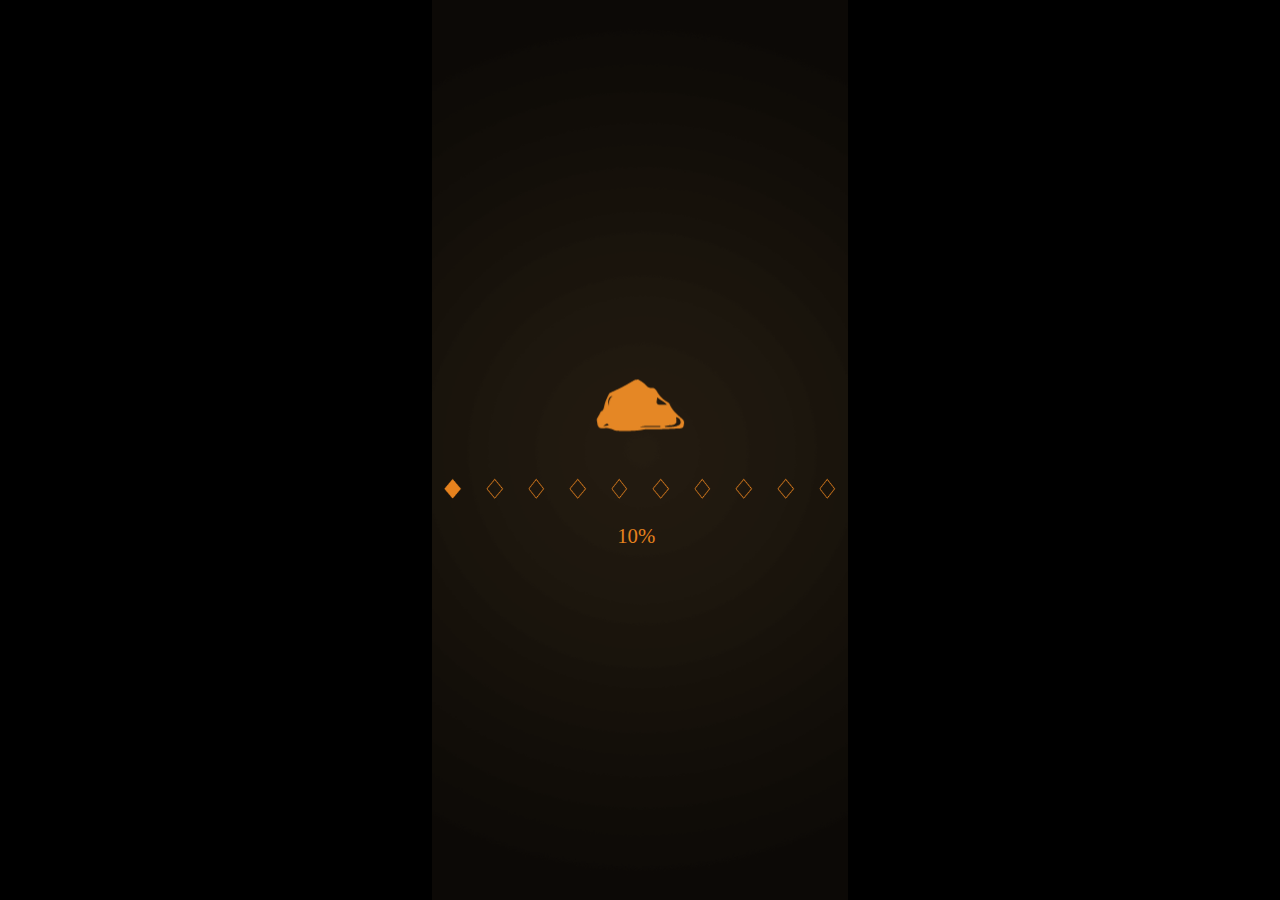
<file: index.html>
<!DOCTYPE html>
<html lang="en">

<head>
  <meta charset="UTF-8">
  <meta name="viewport" content="width=device-width, initial-scale=1.0, user-scalable=no">
  <title>良渚文化</title>
  <link rel="stylesheet" href="css/index.css">
</head>

<body>
  <div class="contanior">
    <div class="bg">
      <img src="res/load_bg.png" alt="" class="background">
      <div class="work">
        <ul>
          <li><img src="res/load1.png" alt=""></li>
          <li><img src="res/load2.png" alt=""></li>
          <li><img src="res/load3.png" alt=""></li>
          <li><img src="res/load4.png" alt=""></li>
          <li><img src="res/load5.png" alt=""></li>
          <li><img src="res/load6.png" alt=""></li>
          <li><img src="res/load7.png" alt=""></li>
          <li><img src="res/load8.png" alt=""></li>
          <li><img src="res/load9.png" alt=""></li>
          <li><img src="res/load10.png" alt=""></li>
        </ul>
      </div>
      <div class="diamond">
        <ul>
          <li><img src="res/diamond1.png" alt=""></li>
          <li><img src="res/diamond2.png" alt=""></li>
          <li><img src="res/diamond2.png" alt=""></li>
          <li><img src="res/diamond2.png" alt=""></li>
          <li><img src="res/diamond2.png" alt=""></li>
          <li><img src="res/diamond2.png" alt=""></li>
          <li><img src="res/diamond2.png" alt=""></li>
          <li><img src="res/diamond2.png" alt=""></li>
          <li><img src="res/diamond2.png" alt=""></li>
          <li><img src="res/diamond2.png" alt=""></li>
        </ul>
      </div>
      <div class="load">
        10%
      </div>
    </div>
  </div>
  <script src="https://code.jquery.com/jquery-3.6.0.min.js"></script>
  <script>
    $(document).ready(function () {
      let n = 1;
      let load_pic = $(".work ul li:nth-child(1)");
      let diamond = $(".diamond ul li:nth-child(1) img");
      let move = setInterval(start, 1000);
      let load = $(".load");

      function start() {
        load_pic.css({
          transition: "all 0s",
          opacity: "0"
        });
        diamond.attr("src", "res/diamond2.png");
        n++;
        load_pic = $(`.work ul li:nth-child(${n})`);
        diamond = $(`.diamond ul li:nth-child(${n}) img`);
        load_pic.css({
          transition: "all 1s",
          opacity: "1"
        });
        diamond.attr("src", "res/diamond1.png");
        load.html(`${n * 10}%`);
        if (n === 10) {
          clearInterval(move);
          setTimeout(jump, 2000);
        }
      }

      function jump() {
        location.href = "index2.html";
      }
    });
  </script>
</body>

</html>
</file>
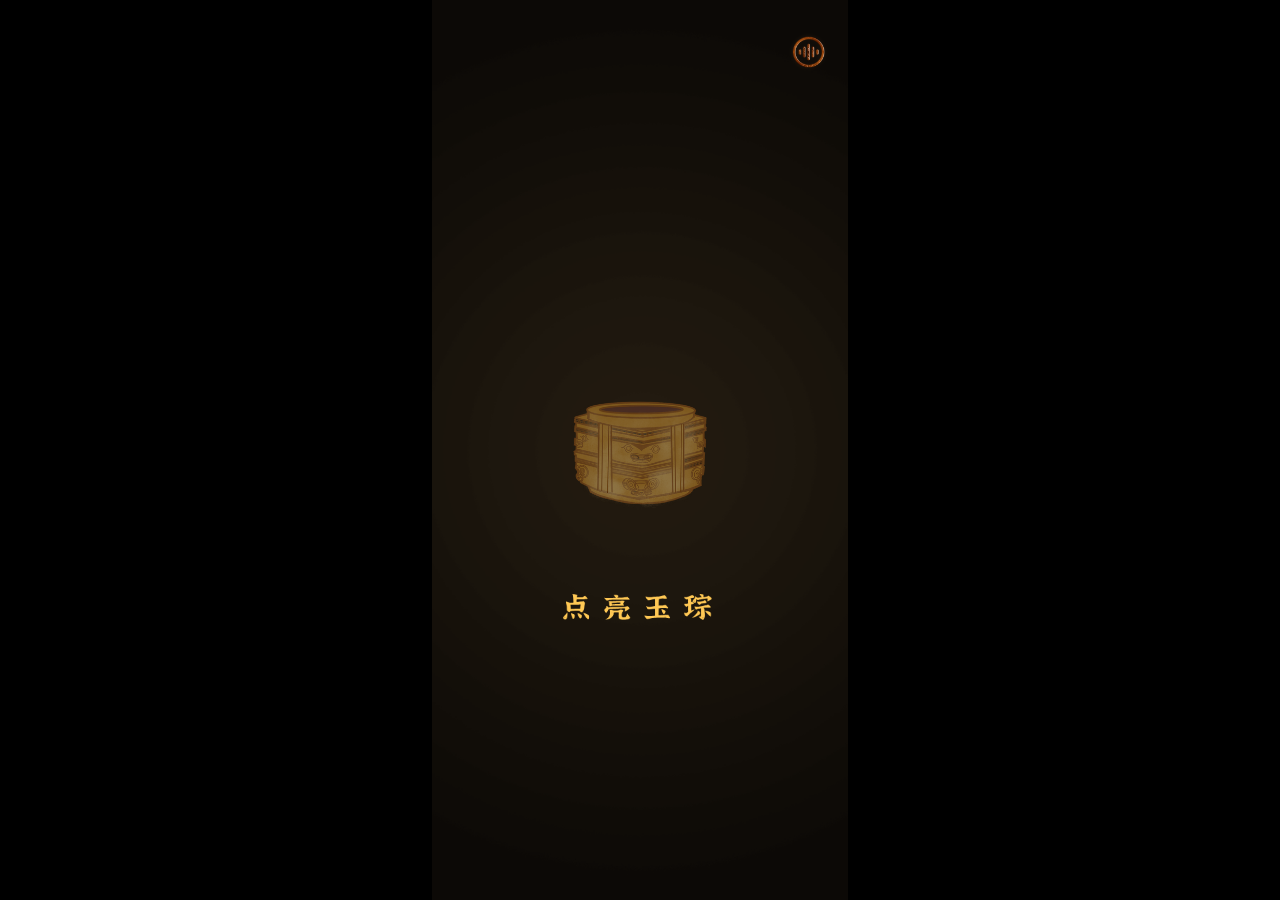
<file: index2.html>
<!DOCTYPE html>
<html lang="en">

<head>
  <meta charset="UTF-8">
  <meta name="viewport" content="width=device-width, initial-scale=1.0, user-scalable=no">
  <title>良渚文化</title>
  <link rel="stylesheet" href="css/index2.css">
</head>

<body>
  <div class="banner">
    <div class="bg" id="bbg">
      <img src="res/load_bg.png" alt="" class="background" id="back">
      <div class="music" onclick="ms()">
        <img src="res/music.png" alt="">
        <audio src="res/mp3.mp3" loop="loop" preload="auto" autoplay="auto" class="ad"></audio>
      </div>
      <div class="word1">
        <img src="res/word1.png" alt="">
      </div>
      <div class="word2">
        <img src="res/word2.png" alt="">
      </div>
      <div class="lang">
        <img src="res/lang.png" alt="">
      </div>
      <div class="hehua2">
        <img src="res/hehua2.png" alt="">
      </div>
      <div class="hehua1">
        <img src="res/hehua1.png" alt="">
      </div>
      <div class="yucongAll">
        <div class="yucong" onclick="change()">
          <img src="res/yucong.png" alt="" class="img1">
          <img src="res/faguang.png" alt="" class="img2">
        </div>
        <div class="yucong2">
          <img src="res/yucong2.png" alt="" id="huan">
        </div>
      </div>
      <div class="word">
        <img src="res/light.png" alt="" class="light">
      </div>
      <div class="circle-container">
        <img src="res/环.png" class="circle" alt="Circle Image" id="circleImg">
      </div>

      <div class="shitou" id="ta">
        <img src="res/im0.png" alt="插入的图片" id="targetImg" />
      </div>
      <div class="kuang">
        <img src="res/图层 21.png" alt="插入的图片" id="tu" />
      </div>
      <div class="wenzi">
        <img src="res/打 造 玉 琮.png" alt="插入的图片" id="img3" />
      </div>
      <div class="jieshao">
        <img src="res/选取最原始的玉石准备进行加工.png" alt="插入的图片" id="wenzi" />
      </div>
      <div class="zuandong">
        <img src="res/左1.png" alt="插入的图片" />
      </div>
      <div class="overlay" id="newb">
        <img src="res/xinbg.jpg" alt="" class="background">
      </div>
      <div class="jiantou">
        <img src="res/jiantou.png" alt="">
      </div>
    </div>

  </div>
  <script>
    let bg = document.querySelector(".background")
    let box = document.querySelector(".yucongAll")
    let box2 = document.querySelector(".yucong")
    let yucong = document.querySelector(".img1")
    let yucong2 = document.querySelector(".yucong2")
    let faguang = document.querySelector(".img2")
    let light = document.querySelector(".light")
    let word1 = document.querySelector(".word1")
    let word2 = document.querySelector(".word2")
    let hehua1 = document.querySelector(".hehua1")
    let hehua2 = document.querySelector(".hehua2")
    let lang = document.querySelector(".lang")
    let circle_container = document.querySelector(".circle-container")
    let shitou = document.querySelector(".shitou")
    let kuang = document.querySelector(".kuang")
    let wenzi = document.querySelector(".wenzi")
    let jieshao = document.querySelector(".jieshao")
    let zuandong = document.querySelector(".zuandong")
    let music = document.querySelector(".music")
    let mp3 = document.querySelector(".ad")
    let jiantou = document.querySelector(".jiantou")
    let flag = 1;
    function ms() {
      if (mp3.paused) {
        mp3.play()
      } else {
        mp3.pause()
      }
    }
    function change() {
      if (flag == 1) {
        yucong.style.opacity = "0"
        faguang.style.opacity = "1"
        light.style.opacity = "0"
        jiantou.style.opacity = "1"
        yucong.style.animationPlayState = "paused"
        faguang.style.animationPlayState = "paused"
        setTimeout(delay, 1000)
        flag = 2
      } else {
        yucong2.style.opacity = "1"
        box2.style.opacity = "0"
        inter2 = setInterval(down2, 20)
        inter3 = setInterval(extend, 5)
        inter4 = setInterval(moveleft, 20)
        inter5 = setInterval(overturn, 5)
        word1.style.opacity = "0"
        word2.style.opacity = "0"
        jiantou.style.opacity = "0"
        circle_container.style.opacity = "1"
        shitou.style.opacity = "1"
        kuang.style.opacity = "1"
        wenzi.style.opacity = "1"
        jieshao.style.opacity = "1"
        zuandong.style.opacity = "1"
      }

    }
    function delay() {
      inter = setInterval(down, 30)
      word1.style.opacity = "1"
      word2.style.opacity = "1"
      hehua1.style.opacity = "1"
      hehua2.style.opacity = "1"
      lang.style.opacity = ".1"
    }
    let n = 1
    let t = 42.50
    let steep_top = 1
    function down() {
      if ((t + steep_top * n) >= 70) {
        clearInterval(inter)
      } else {
        box.style.top = t + steep_top * n + "%"
      }
      n++
    }
    let n2 = 1
    let t2 = 39.2
    let ex = 1
    function down2() {
      if ((t + steep_top * n) >= 83) {
        clearInterval(inter2)
      } else {
        box.style.top = t + steep_top * n + "%"
      }
      n++
    }


    function extend() {
      yucong2.style.transform = "rotate(90deg)"
      if ((t2 + ex * n2) >= 175) {
        clearInterval(inter3)
      } else {
        box.style.width = t2 + ex * n2 + "%"
      }
      n2++
    }
    let n3 = 1
    let t3 = 30.04
    let steep_left = 1
    function moveleft() {
      if ((t3 - steep_left * n3) <= -6) {
        clearInterval(inter4)
      } else {
        box.style.left = t3 - steep_left * n3 + "%"
      }
      n3++
    }
    let n4 = 1
    let angel = 1
    function overturn() {
      if ((angel * n4) >= 90) {
        clearInterval(inter5)
      } else {
        yucong2.style.transform = "rotate(" + angel * n4 + "deg)"
      }
      n4++
    }
    var circleImg = document.getElementById('circleImg');
    var targetImg = document.getElementById('targetImg');
    var targetImg2 = document.getElementById('wenzi');
    var targetImg3 = document.getElementById('img3');
    var targetImg4 = document.getElementById('tu'); // 获取目标图片元素
    var isDragging = false;
    var dragStartDeg = 0;
    var currentDeg = 0;
    var startTouchX = 0;
    var startTouchY = 0;
    var rotationCount = 0; // 旋转计数器

    circleImg.addEventListener('touchstart', function (event) {
      event.preventDefault();
      isDragging = true;

      var circleRect = circleImg.getBoundingClientRect();
      var center = {
        x: circleRect.left + circleImg.offsetWidth / 2,
        y: circleRect.top + circleImg.offsetHeight / 2
      };

      startTouchX = event.touches[0].clientX - center.x;
      startTouchY = event.touches[0].clientY - center.y;

      var touchDeg = Math.atan2(startTouchY, startTouchX) * 180 / Math.PI;
      dragStartDeg = touchDeg - currentDeg;
    });

    circleImg.addEventListener('touchmove', function (event) {
      event.preventDefault();
      if (isDragging) {
        var circleRect = circleImg.getBoundingClientRect();
        var center = {
          x: circleRect.left + circleImg.offsetWidth / 2,
          y: circleRect.top + circleImg.offsetHeight / 2
        };

        var touchX = event.touches[0].clientX - center.x;
        var touchY = event.touches[0].clientY - center.y;
        var touchDeg = Math.atan2(touchY, touchX) * 180 / Math.PI;
        var dragEndDeg = touchDeg - dragStartDeg;

        // 限制只有在向右旋转时才允许移动
        if (dragEndDeg > 0) {
          circleImg.style.transform = 'rotate(' + dragEndDeg + 'deg)';
          currentDeg = dragEndDeg;
          // 其他处理逻辑保持不变
          var rotation = Math.floor(dragEndDeg / 42);
          if (rotation !== rotationCount) {
            rotationCount = rotation;
            // 根据旋转次数来更改目标图片的内容
            switch (rotationCount) {
              // 其他旋转次数的情况类似

              case 1:
                var existingImg = document.querySelector('.moving-image');
                if (existingImg) {
                  existingImg.remove();  // 移除已存在的图片元素
                }
                var existingImg2 = document.querySelector('.moving-image2');
                if (existingImg2) {
                  existingImg2.remove();  // 移除已存在的图片元素
                }
                var existingImg3 = document.querySelector('.moving-image3');
                if (existingImg3) {
                  existingImg3.remove();  // 移除已存在的图片元素
                }
                var existingImg4 = document.querySelector('.moving-image4');
                if (existingImg4) {
                  existingImg4.remove();  // 移除已存在的图片元素
                }
                targetImg.style.opacity = 0;  // 将目标图片透明化
                setTimeout(function () {
                  targetImg.src = 'res/imm0.png';  // 更改新的图片内容
                  targetImg.style.opacity = 1;  // 慢慢将新的图片浮现出来
                }, 500);
                break;
              // 其他旋转次数的情况类似
              case 2:
                var existingImg = document.querySelector('.moving-image');
                if (existingImg) {
                  existingImg.remove();  // 移除已存在的图片元素
                }
                var existingImg2 = document.querySelector('.moving-image2');
                if (existingImg2) {
                  existingImg2.remove();  // 移除已存在的图片元素
                }
                var existingImg3 = document.querySelector('.moving-image3');
                if (existingImg3) {
                  existingImg3.remove();  // 移除已存在的图片元素
                }
                var existingImg4 = document.querySelector('.moving-image4');
                if (existingImg4) {
                  existingImg.remove();  // 移除已存在的图片元素
                }
                targetImg.style.opacity = 0;  // 将目标图片透明化
                setTimeout(function () {
                  targetImg2.src = "res/开料制坯，将玉料切割成初步的毛坯形状.png";
                  targetImg.src = 'res/im1.png';  // 更改新的图片内容
                  targetImg.style.opacity = 1;  // 慢慢将新的图片浮现出来
                }, 500);
                break;

              case 3:
                var existingImg = document.querySelector('.moving-image');
                if (existingImg) {
                  existingImg.remove();  // 移除已存在的图片元素
                }
                var existingImg2 = document.querySelector('.moving-image2');
                if (existingImg2) {
                  existingImg2.remove();  // 移除已存在的图片元素
                }
                var existingImg3 = document.querySelector('.moving-image3');
                if (existingImg3) {
                  existingImg3.remove();  // 移除已存在的图片元素
                }
                var existingImg4 = document.querySelector('.moving-image4');
                if (existingImg4) {
                  existingImg4.remove();  // 移除已存在的图片元素
                }
                targetImg.style.opacity = 0;  // 将目标图片透明化
                setTimeout(function () {
                  targetImg2.src = "res/钻孔：用竹管，动物肢骨作为钻具，带动解玉砂进行钻孔.png";
                  targetImg.src = 'res/immm2.png';  // 更改新的图片内容
                  targetImg.style.opacity = 1;  // 慢慢将新的图片浮现出来
                  targetImg.style.top = "27%"
                  targetImg.style.left = "0%"
                  targetImg.style.width = "100%"
                  targetImg.style.height = "82%"
                  // 创建一个新的图片元素
                  var newImg = document.createElement('img');

                  // 设置新图片的 src 属性为指定的图片路径
                  newImg.src = 'res/imm2.png';
                  newImg.style.position = 'absolute';
                  newImg.style.top = '-42%'; // 设置图片顶部距离容器顶部的距离
                  newImg.style.left = '28%'; // 设置图片距离容器左侧的距禿
                  newImg.style.width = '53%';
                  newImg.style.zIndex = '1'; // 设置图片宽度为容器宽度的53%
                  document.querySelector('.shitou').appendChild(newImg);
                  newImg.classList.add('moving-image');

                  // 触发过渡效果
                  setTimeout(function () {
                    newImg.classList.add('show');
                  }, 100); // 设置一个延时以确保过渡效果生效
                }, 500); // 在目标图片切换后再触发新图片的显示
                break;

              case 4:

                var existingImg = document.querySelector('.moving-image');
                if (existingImg) {
                  existingImg.remove();  // 移除已存在的图片元素
                }
                var existingImg2 = document.querySelector('.moving-image2');
                if (existingImg2) {
                  existingImg2.remove();  // 移除已存在的图片元素
                }
                var existingImg3 = document.querySelector('.moving-image3');
                if (existingImg3) {
                  existingImg3.remove();  // 移除已存在的图片元素
                }
                var existingImg4 = document.querySelector('.moving-image4');
                if (existingImg4) {
                  existingImg4.remove();  // 移除已存在的图片元素
                }


                targetImg.style.opacity = 0;  // 将目标图片透明化
                setTimeout(function () {
                  targetImg2.src = "res/对玉琮进行碾磨抛光，充分释放玉器的温润美感.png";
                  targetImg.src = 'res/immm3.png';  // 更改新的图片内容
                  targetImg.style.opacity = 1;  // 慢慢将新的图片浮现出来
                  targetImg.style.top = "-4%"
                  targetImg.style.left = "20%"
                  targetImg.style.width = "60%"
                  targetImg.style.height = "115%"
                  var newImg = document.createElement('img');
                  // 设置新图片的 src 属性为指定的图片路径
                  newImg.src = 'res/imm3.png';
                  newImg.style.position = 'absolute';
                  newImg.style.top = '64%'; // 设置图片顶部距离容器顶部的距离
                  newImg.style.left = '28%'; // 设置图片距离容器左侧的距离
                  newImg.style.width = '24%';
                  newImg.style.height = '16%';
                  newImg.style.zIndex = '1' // 设置图片宽度为容器宽度的53%
                  document.querySelector('.shitou').appendChild(newImg);
                  newImg.classList.add('moving-image2');

                  // 触发过渡效果
                  setTimeout(function () {
                    newImg.classList.add('show');
                  }, 1000); // 设置一个延时以确保过渡效果生效
                }, 500);

                break;



              case 5:
                var existingImg = document.querySelector('.moving-image');
                if (existingImg) {
                  existingImg.remove();  // 移除已存在的图片元素
                }
                var existingImg2 = document.querySelector('.moving-image2');
                if (existingImg2) {
                  existingImg2.remove();  // 移除已存在的图片元素
                }
                var existingImg3 = document.querySelector('.moving-image3');
                if (existingImg3) {
                  existingImg3.remove();  // 移除已存在的图片元素
                }
                var existingImg4 = document.querySelector('.moving-image4');
                if (existingImg4) {
                  existingImg4.remove();  // 移除已存在的图片元素
                }
                setTimeout(function () {
                  targetImg2.src = "res/用石竹木等硬性片装工具，带动解玉砂进行来回切割.png";
                  targetImg.style.opacity = 0;
                  // 将目标图片透明化
                  targetImg.src = 'res/immm4.png';  // 更改新的图片内容
                  targetImg.style.opacity = 1;  // 慢慢将新的图片浮现出来
                  targetImg.style.top = "0%"
                  targetImg.style.left = "11%"
                  targetImg.style.width = "82%"
                  targetImg.style.height = "115%"
                  // 创建一个新的图片元素
                  var newImg = document.createElement('img');
                  // 设置新图片的 src 属性为指定的图片路径
                  newImg.src = 'res/imm4.png';
                  newImg.style.position = 'absolute';
                  newImg.style.top = '81%'; // 设置图片顶部距离容器顶部的距离
                  newImg.style.left = '5%'; // 设置图片距离容器左侧的距离
                  newImg.style.width = '40%';
                  newImg.style.height = '24%';
                  newImg.style.zIndex = '1' // 设置图片宽度为容器宽度的53%
                  document.querySelector('.shitou').appendChild(newImg);
                  newImg.classList.add('moving-image3');

                  // 触发新图片的过渡效果
                  setTimeout(function () {
                    newImg.classList.add('show');
                  }, 1000); // 设置一个延时以确保过渡效果生效
                }, 500);
                break;

              case 6:
                var existingImg = document.querySelector('.moving-image');
                if (existingImg) {
                  existingImg.remove();  // 移除已存在的图片元素
                }
                var existingImg2 = document.querySelector('.moving-image2');
                if (existingImg2) {
                  existingImg2.remove();  // 移除已存在的图片元素
                }
                var existingImg3 = document.querySelector('.moving-image3');
                if (existingImg3) {
                  existingImg3.remove();  // 移除已存在的图片元素
                }
                var existingImg4 = document.querySelector('.moving-image4');
                if (existingImg4) {
                  existingImg4.remove();  // 移除已存在的图片元素
                }
                var existingImg = document.querySelector('.moving-image4');
                if (existingImg) {
                  existingImg.remove();  // 移除已存在的图片元素
                }
                targetImg.style.opacity = 0;  // 将目标图片透明化
                setTimeout(function () {
                  targetImg2.src = "res/利用动物筋条等柔韧性线状物，沾上解玉砂进行拉切等技法勾勒和刻画出各种纹饰.png";
                  targetImg.src = 'res/imm61.png';  // 更改新的图片内容
                  targetImg.style.opacity = 1;  // 慢慢将新的图片浮现出来
                }, 500);
                break;


              case 7:
                var existingImg = document.querySelector('.moving-image');
                if (existingImg) {
                  existingImg.remove();  // 移除已存在的图片元素
                }
                var existingImg2 = document.querySelector('.moving-image2');
                if (existingImg2) {
                  existingImg2.remove();  // 移除已存在的图片元素
                }
                var existingImg3 = document.querySelector('.moving-image3');
                if (existingImg3) {
                  existingImg3.remove();  // 移除已存在的图片元素
                }
                var existingImg4 = document.querySelector('.moving-image4');
                if (existingImg4) {
                  existingImg4.remove();  // 移除已存在的图片元素
                }

                targetImg.style.opacity = 0;
                targetImg2.src = "res/利用动物筋条等柔韧性线状物，沾上解玉砂进行拉切等技法勾勒和刻画出各种纹饰.png";  // 将目标图片透明化
                targetImg.src = 'res/im6.png';  // 更改新的图片内容
                setTimeout(function () {
                  targetImg.style.opacity = 1;  // 慢慢将新的图片浮现出来

                  // 创建一个新的图片元素
                  var newImg = document.createElement('img');
                  // 设置新图片的 src 属性为指定的图片路径
                  targetImg2.src = "res/雕刻纹样：纹样是玉琮灵魂，由巫师身份的专业雕刻师亲自操刀，综合运用阴线刻，微雕，浮雕，透雕，圆雕等技法勾勒和刻画出各种纹饰.png";
                  newImg.src = 'res/imm5.png';
                  newImg.style.position = 'absolute';
                  newImg.style.top = '56%'; // 设置图片顶部距离容器顶部的距离
                  newImg.style.left = '-20%'; // 设置图片距离容器左侧的距离
                  newImg.style.width = '60%';
                  newImg.style.zIndex = '1'; // 设置图片宽度为容器宽度的53%
                  newImg.classList.add('show');
                  document.querySelector('.shitou').appendChild(newImg);
                  newImg.classList.add('moving-image4');

                  // 触发新图片的过渡效果
                  setTimeout(function () {
                    newImg.classList.add('show');
                  }, 100); // 设置一个延时以确保过渡效果生效
                }, 500);
                break;




              case 8://最后一次效果

                var existingImg = document.querySelector('.moving-image4');
                if (existingImg) {
                  existingImg.remove();  // 移除已存在的图片元素
                }
                targetImg4.style.opacity = 0;
                targetImg4.style.transition = "transform 1 s";
                targetImg3.style.opacity = 0;
                targetImg3.style.transition = "transform 1 s";
                targetImg2.style.opacity = 0;
                targetImg2.style.transition = "transform 0.5s";
                targetImg.style.opacity = 0;  // 将目标图片透明化
                targetImg.style.transition = "transform 1.5s"; // 使用1秒的时间完成transform的过渡效果
                var ta = document.getElementById("ta")
                setTimeout(function () {
                  targetImg.style.transform = "translateY(180px)"; // 向下移动

                  //ta.style.zIndex = '-999';
                  ta.style.opacity = '0'
                  ta.style.transition = "opacity 6s"
                  function fadeOut(element, duration) {
                    var opacity = 1;
                    var interval = 10; // 每隔10毫秒变化一次透明度
                    var steps = duration / interval; // 总步数
                    var currentStep = 0;

                    var fadeEffect = setInterval(function () {
                      opacity -= 1 / steps; // 透明度每次减少1 / 总步数
                      element.style.opacity = opacity;

                      currentStep++;
                      if (currentStep >= steps) {
                        clearInterval(fadeEffect);
                        element.style.opacity = opacity; // 渐变完成后保持最终透明度不变
                      }
                    }, interval);
                  }


                  var huanimg = document.querySelector('.inserted-div img');
                  fadeOut(huanimg, 3000); // 1秒钟完成渐变效果

                  function moveUpAndFadeOut(element, distance, duration) {
                    var currentTop = parseInt(element.style.top) || 0;
                    var interval = 10; // 每隔10毫秒变化一次
                    var steps = duration / interval; // 总步数
                    var currentStep = 0;

                    var moveEffect = setInterval(function () {
                      currentTop -= distance / steps; // 每次减少 distance / 总步数
                      element.style.top = currentTop + 'px';

                      var opacity = 1 - (currentStep / steps); // 计算透明度
                      element.style.opacity = opacity;

                      currentStep++;
                      if (currentStep >= steps) {
                        clearInterval(moveEffect);
                        element.style.top = '0'; // 移动完成后恢复初始位置
                        element.style.opacity = '0'; // 渐变完成后透明度设为0
                      }
                    }, interval);
                  }

                  var circleContainer = document.querySelector('.circle-container');
                  var circleImg = document.querySelector('#circleImg');
                  moveUpAndFadeOut(circleContainer, 60, 3000); // 向上移动100像素并在1秒钟内慢慢变透明



                  var targetImg6 = document.getElementById('newb');

                  targetImg6.style.zIndex = '9999';
                  targetImg6.style.opacity = '1'
                  targetImg6.style.transition = "opacity 1.5s"
                  setTimeout(function () {
                    location.href = "index3.html";
                  }, 5000);
                  setTimeout(function () {
                    targetImg.src = 'res/im6.png';  // 更改新的图片内容
                    targetImg.style.opacity = 1;  // 慢慢将新的图片浮现出来
                  }, 500);
                }, 500);
                break;


            }
          }
        }
      }
    });


    circleImg.addEventListener('touchend', function (event) {
      event.preventDefault();
      isDragging = false;
    });
  </script>
</body>

</html>
</file>
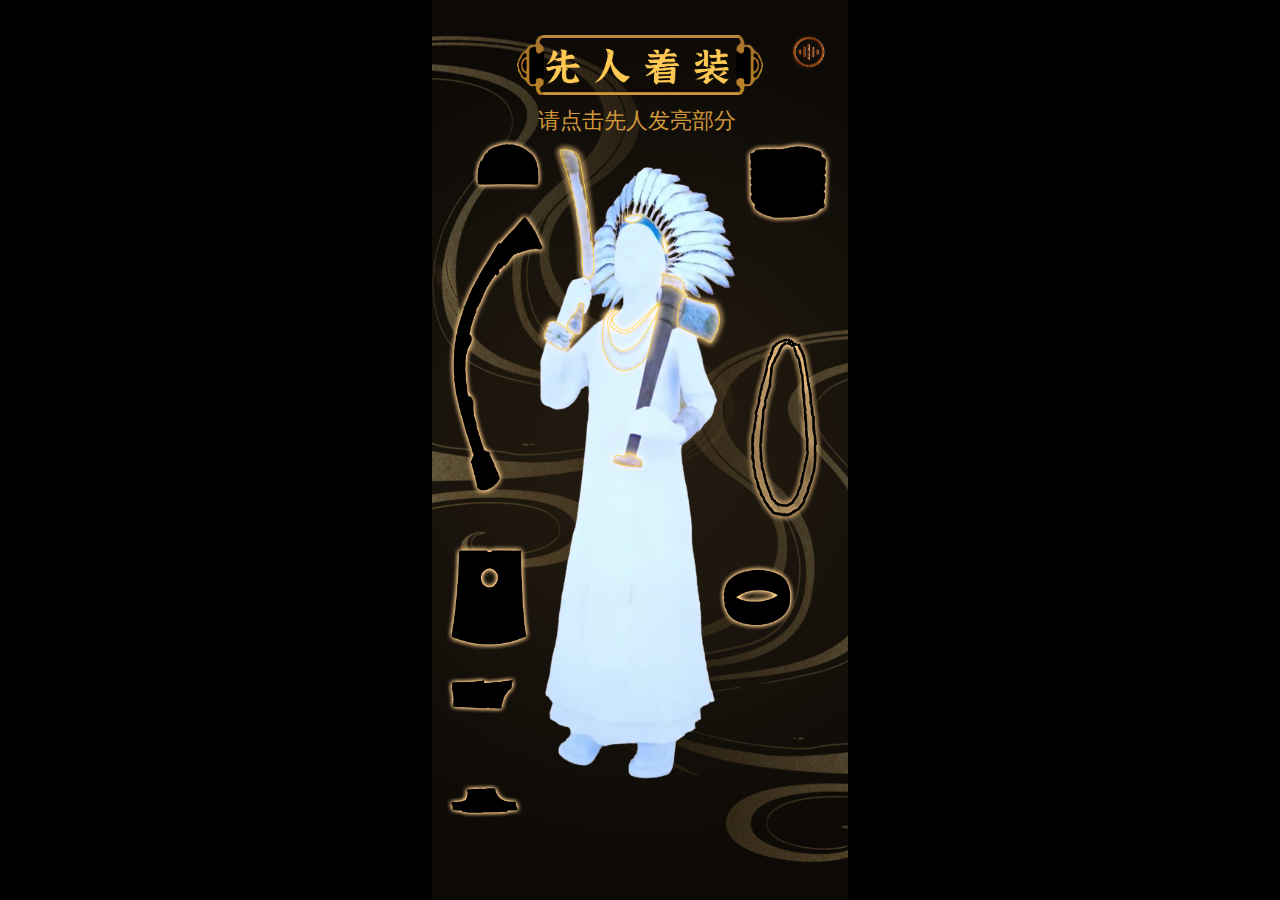
<file: index3.html>
<!DOCTYPE html>
<html lang="en">

<head>
  <meta charset="UTF-8">
  <meta name="viewport" content="width=device-width, initial-scale=1.0, user-scalable=no">
  <title>良渚文化</title>
  <link rel="stylesheet" href="css/index3.css">
</head>

<body>
  <div class="banner">
    <div class="bg">
      <img src="res/load_bg.png" alt="" class="background">
      <div class="music" onclick="ms()">
        <img src="res/music.png" alt="">
        <audio src="res/mp3.mp3" loop="loop" preload="auto" autoplay="auto" class="ad"></audio>
      </div>
      <div class="hehua2">
        <img src="res/hehua2.png" alt="">
      </div>
      <div class="hehua1">
        <img src="res/hehua1.png" alt="">
      </div>
      <div class="title">
        <img src="res/title3.png" alt="">
      </div>
      <div class="man">
        <img src="res/man.png" alt="">
      </div>
      <div class="words">
        请点击先人发亮部分
      </div>
      <div class="tool2" data-a-a="1">
        <img src="res/象牙权杖2.png" alt="" class="t2">
      </div>
      <div class="tool3" data-a-a="1">
        <img src="res/玉半圆形器2.png" alt="" class="t3">
      </div>
      <div class="tool4" data-a-a="1">
        <img src="res/臂式镯形器2.png" alt="" class="t4">
      </div>
      <div class="tool5" data-a-a="1">
        <img src="res/玉钺顶2.png" alt="" class="t5">
      </div>
      <div class="tool6" data-a-a="1">
        <img src="res/玉钺底2.png" alt="" class="t6">
      </div>
      <div class="tool7" data-a-a="1">
        <img src="res/玉钺2.png" alt="" class="t7">
      </div>
      <div class="tool8" data-a-a="1">
        <img src="res/dfas2.png" alt="" class="t8">
      </div>
      <div class="tool9" data-a-a="1">
        <img src="res/玉管串2.png" alt="" class="t9">
      </div>
      <div class="to1" data-a-a="1">
        <img src="res/男1.png" alt="">
      </div>
      <div class="to2" data-a-a="2">
        <img src="res/男2.png" alt="">
      </div>
      <div class="to3" data-a-a="3">
        <img src="res/男3.png" alt="">
      </div>
      <div class="to4" data-a-a="4">
        <img src="res/男4.png" alt="">
      </div>
      <div class="to5" data-a-a="5">
        <img src="res/男5.png" alt="">
      </div>
      <div class="to6" data-a-a="6">
        <img src="res/男6.png" alt="">
      </div>
      <div class="next">
        下一关
      </div>
    </div>

  </div>
  <script src="https://code.jquery.com/jquery-3.6.0.min.js"></script>
  <script>
    let mp3 = document.querySelector(".ad")
    function ms() {
      if (mp3.paused) {
        mp3.play()
      } else {
        mp3.pause()
      }
    }
    $(document).ready(function () {
      let bg = document.querySelector(".bg")
      let count = 2;
      $(".next").click(function () {
        setTimeout(jump, 2000);
      })
      function jump() {
        location.href = "index5.html";
      }

      function change() {
        let newDiv = document.createElement("div")
        let newImg = document.createElement("img")
        bg.appendChild(newDiv)
        newDiv.className = "active"
        newDiv.appendChild(newImg)
        newImg.className = "ok";
        bg.onclick = function (e) {
          var e = e || window.event;
          var elem = e.target;
          let targetArea = document.querySelector(".active")
          if (targetArea) {
            if (targetArea.contains(elem)) {
            } else {
              targetArea.remove()
            }
          }

        }
      }
      function change2() {
        let newDiv1 = document.createElement("div")
        let newDiv2 = document.createElement("div")
        let newDiv3 = document.createElement("div")
        let newImg1 = document.createElement("img")
        let newImg2 = document.createElement("img")
        let newImg3 = document.createElement("img")
        bg.appendChild(newDiv1)
        newDiv1.className = "active"
        newDiv1.appendChild(newImg1)
        newImg1.className = "ok1";
        bg.appendChild(newDiv2)
        newDiv2.className = "active1"
        newDiv2.appendChild(newImg2)
        newImg2.className = "ok2";
        bg.appendChild(newDiv3)
        newDiv3.className = "active2"
        newDiv3.appendChild(newImg3)
        newImg3.className = "ok3";
        bg.onclick = function (e) {
          var e = e || window.event;
          var elem = e.target;
          let targetArea = document.querySelector(".active")
          let targetArea1 = document.querySelector(".active1")
          let targetArea2 = document.querySelector(".active2")
          if (targetArea || targetArea1 || targetArea2) {
            if (count == 2) {
              if (targetArea2.contains(elem)) {
              } else {
                targetArea2.remove()
              }
              count--;
            } else if (count == 1) {
              if (targetArea1.contains(elem)) {
              } else {
                targetArea1.remove()
              }
              count--;
            } else {
              if (targetArea.contains(elem)) {
              } else {
                targetArea.remove()
              }
              count = 2;
            }
          }

        }
      }
      document.querySelector(".to1").onclick = function (e) {
        e.stopPropagation();
        change()
        console.log(e)
        document.querySelector(".ok").src = "res/introduce2.png"
        document.querySelector(".t2").src = "res/象牙权杖.png"
        document.querySelector(".tool2").dataset.aA = "2"
        isfull();
      }
      document.querySelector(".to2").onclick = function (e) {
        e.stopPropagation();
        change()
        document.querySelector(".ok").src = "res/introduce3.png"
        document.querySelector(".t8").src = "res/dfas.png"
        document.querySelector(".tool8").dataset.aA = "2"
        isfull();
      }
      document.querySelector(".to3").onclick = function (e) {
        e.stopPropagation();
        change2()
        document.querySelector(".ok1").src = "res/introduce1.png"
        document.querySelector(".ok2").src = "res/introduce4.png"
        document.querySelector(".ok3").src = "res/introduce5.png"
        document.querySelector(".t5").src = "res/玉钺顶.png"
        document.querySelector(".t6").src = "res/玉钺底.png"
        document.querySelector(".t7").src = "res/玉钺.png"
        document.querySelector(".tool5").dataset.aA = "2"
        document.querySelector(".tool6").dataset.aA = "2"
        document.querySelector(".tool7").dataset.aA = "2"
        isfull();
      }
      document.querySelector(".to4").onclick = function (e) {
        e.stopPropagation();
        change()
        document.querySelector(".ok").src = "res/introduce6.png"
        document.querySelector(".t9").src = "res/玉管串.png"
        document.querySelector(".tool9").dataset.aA = "2"
        isfull();
      }
      document.querySelector(".to5").onclick = function (e) {
        e.stopPropagation();
        change()
        document.querySelector(".ok").src = "res/introduce7.png"
        document.querySelector(".t3").src = "res/玉半圆形器.png"
        document.querySelector(".tool3").dataset.aA = "2"
        isfull();
      }
      document.querySelector(".to6").onclick = function (e) {
        e.stopPropagation();
        change()
        document.querySelector(".ok").src = "res/introduce8.png"
        document.querySelector(".t4").src = "res/臂式镯形器.png"
        document.querySelector(".tool4").dataset.aA = "2"
        isfull();
      }
      function isfull() {
        let n = 0;
        for (let i = 2; i < 10; i++) {
          if (document.querySelector(".tool" + i).dataset.aA == "2") {
            n++;
          }
        }
        if (n == 8) {
          document.querySelector(".next").style.opacity = "1";
          document.querySelector(".next").style.zIndex = "10";
        }
      }

      document.querySelector(".tool2").onclick = function (e) {
        e.stopPropagation();
        if (document.querySelector(".tool2").dataset.aA == "2") {
          change()
          document.querySelector(".ok").src = "res/introduce2.png"
        }
      }
      document.querySelector(".tool3").onclick = function (e) {
        e.stopPropagation();
        if (document.querySelector(".tool3").dataset.aA == "2") {
          change()
          document.querySelector(".ok").src = "res/introduce7.png"
        }
      }
      document.querySelector(".tool4").onclick = function (e) {
        e.stopPropagation();
        if (document.querySelector(".tool4").dataset.aA == "2") {
          change()
          document.querySelector(".ok").src = "res/introduce8.png"
        }

      }
      document.querySelector(".tool5").onclick = function (e) {
        e.stopPropagation();
        if (document.querySelector(".tool5").dataset.aA == "2") {
          change()
          document.querySelector(".ok").src = "res/introduce4.png"
        }

      }
      document.querySelector(".tool6").onclick = function (e) {
        e.stopPropagation();
        if (document.querySelector(".tool6").dataset.aA == "2") {
          change()
          document.querySelector(".ok").src = "res/introduce5.png"
        }

      }
      document.querySelector(".tool7").onclick = function (e) {
        e.stopPropagation();
        if (document.querySelector(".tool7").dataset.aA == "2") {
          change()
          document.querySelector(".ok").src = "res/introduce1.png"
        }

      }
      document.querySelector(".tool8").onclick = function (e) {
        e.stopPropagation();
        if (document.querySelector(".tool8").dataset.aA == "2") {
          change()
          document.querySelector(".ok").src = "res/introduce3.png"
        }

      }
      document.querySelector(".tool9").onclick = function (e) {
        e.stopPropagation();
        if (document.querySelector(".tool9").dataset.aA == "2") {
          change()
          document.querySelector(".ok").src = "res/introduce6.png"
        }

      }
    })

  </script>
</body>

</html>
</file>
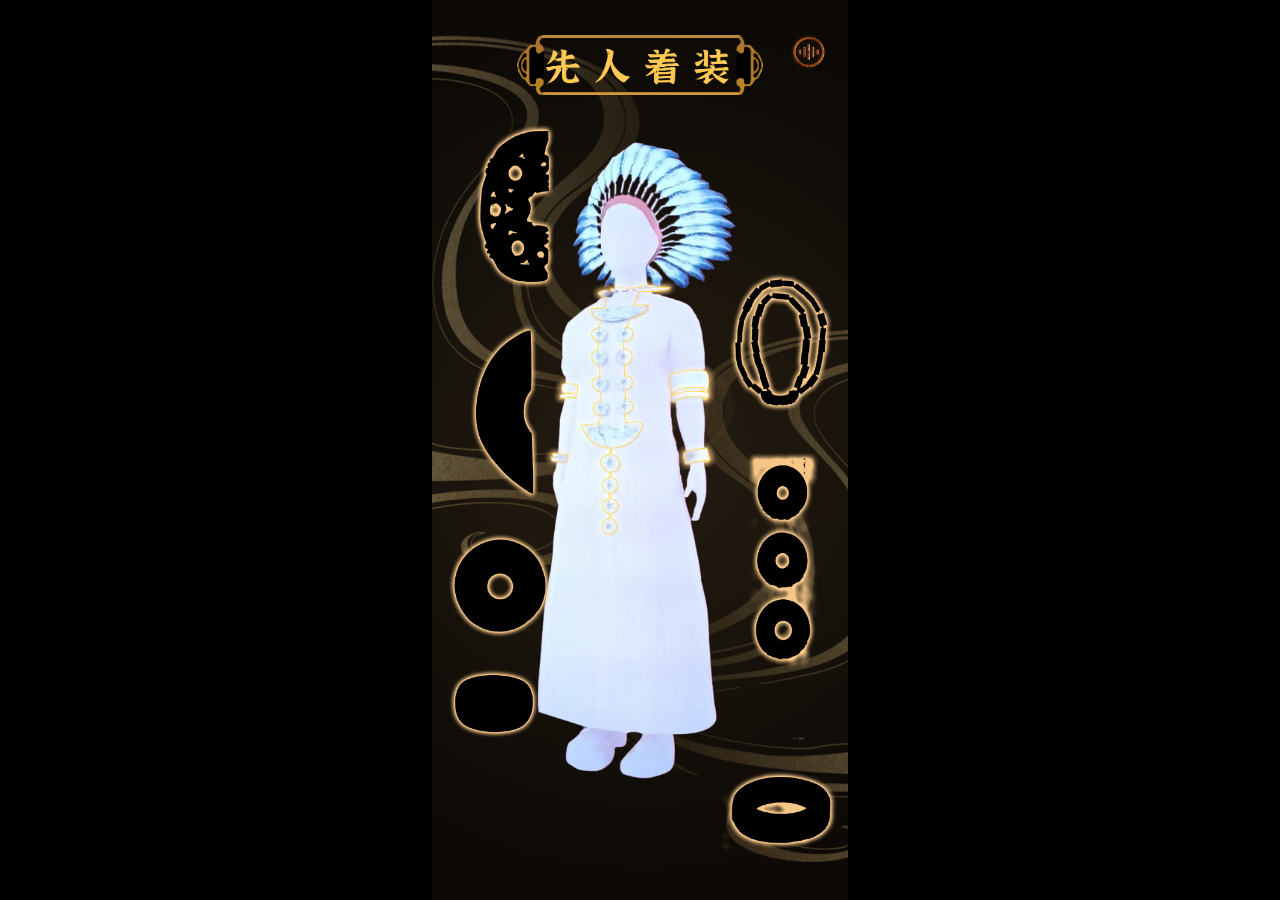
<file: index5.html>
<!DOCTYPE html>
<html lang="en">

<head>
  <meta charset="UTF-8">
  <meta name="viewport" content="width=device-width, initial-scale=1.0, user-scalable=no">
  <title>良渚文化</title>
  <link rel="stylesheet" href="css/index5.css">
</head>

<body>
  <div class="banner">
    <div class="bg">
      <img src="res/load_bg.png" alt="" class="background">
      <div class="music" onclick="ms()">
        <img src="res/music.png" alt="">
        <audio src="res/mp3.mp3" loop="loop" preload="auto" autoplay="auto" class="ad"></audio>
      </div>
      <div class="hehua2">
        <img src="res/hehua2.png" alt="">
      </div>
      <div class="hehua1">
        <img src="res/hehua1.png" alt="">
      </div>
      <div class="title">
        <img src="res/title3.png" alt="">
      </div>
      <div class="woman">
        <img src="res/woman.png" alt="">
      </div>
      <div class="tool1" data-a-a="1">
        <img src="res/半壁型玉璜2.png" alt="" class="t1">
      </div>
      <div class="tool2" data-a-a="1">
        <img src="res/腕式镯形器2.png" alt="" class="t2">
      </div>
      <div class="tool3" data-a-a="1">
        <img src="res/玉管串4.png" alt="" class="t3">
      </div>
      <div class="tool4" data-a-a="1">
        <img src="res/臂式镯形器4.png" alt="" class="t4">
      </div>
      <div class="tool5" data-a-a="1">
        <img src="res/玉圆牌2.png" alt="" class="t5">
      </div>
      <div class="tool6" data-a-a="1">
        <img src="res/玉璜2.png" alt="" class="t6">
      </div>
      <div class="tool7" data-a-a="1">
        <img src="res/玉璧2.png" alt="" class="t7">
      </div>
      <div class="to1" data-a-a="1">
        <img src="res/女1.png" alt="">
      </div>
      <div class="to2" data-a-a="2">
        <img src="res/女2.png" alt="">
      </div>
      <div class="to3" data-a-a="3">
        <img src="res/女3.png" alt="">
      </div>
      <div class="to4" data-a-a="4">
        <img src="res/女4.png" alt="">
      </div>
      <div class="to5" data-a-a="5">
        <img src="res/女5.png" alt="">
      </div>
      <div class="to6" data-a-a="6">
        <img src="res/女6.png" alt="">
      </div>
      <div class="to7" data-a-a="7">
        <img src="res/女7.png" alt="">
      </div>
      <div class="next2">
        <img src="res/左1.png" alt="">
        向右划
      </div>
    </div>

  </div>
  <script>
    let bg = document.querySelector(".bg")
    let mp3 = document.querySelector(".ad")
    function ms() {
      if (mp3.paused) {
        mp3.play()
      } else {
        mp3.pause()
      }
    }
    function change() {
      let newDiv = document.createElement("div")
      let newImg = document.createElement("img")
      let newImg2 = document.createElement("img")
      bg.appendChild(newDiv)
      newDiv.className = "active"
      newDiv.appendChild(newImg)
      newImg.className = "ok"
      bg.onclick = function (e) {
        var e = e || window.event;
        var elem = e.target;
        let targetArea = document.querySelector(".active")
        if (targetArea) {
          if (targetArea.contains(elem)) {
          } else {
            targetArea.remove()
          }
        }

      }
    }
    document.querySelector(".to1").onclick = function (e) {
      e.stopPropagation();
      change()
      document.querySelector(".ok").src = "res/introduce11.png"
      document.querySelector(".t2").src = "res/腕式镯形器1.png"
      document.querySelector(".tool2").dataset.aA = "2"
      isfull()
    }
    document.querySelector(".to2").onclick = function (e) {
      e.stopPropagation();
      change()
      document.querySelector(".ok").src = "res/introduce12.png"
      document.querySelector(".t5").src = "res/玉圆牌.png"
      document.querySelector(".tool5").dataset.aA = "2"
      isfull()
    }
    document.querySelector(".to3").onclick = function (e) {
      e.stopPropagation();
      change()
      document.querySelector(".ok").src = "res/introduce13.png"
      document.querySelector(".t4").src = "res/臂式镯形器3.png"
      document.querySelector(".tool4").dataset.aA = "2"
      isfull()
    }
    document.querySelector(".to4").onclick = function (e) {
      e.stopPropagation();
      change()
      document.querySelector(".ok").src = "res/introduce14.png"
      document.querySelector(".t3").src = "res/玉管串3.png"
      document.querySelector(".tool3").dataset.aA = "2"
      isfull()
    }
    document.querySelector(".to5").onclick = function (e) {
      e.stopPropagation();
      change()
      document.querySelector(".ok").src = "res/introduce15.png"
      document.querySelector(".t1").src = "res/半壁型玉璜.png"
      document.querySelector(".tool1").dataset.aA = "2"
      isfull()
    }
    document.querySelector(".to6").onclick = function (e) {
      e.stopPropagation();
      change()
      document.querySelector(".ok").src = "res/introduce16.png"
      document.querySelector(".t7").src = "res/玉璧.png"
      document.querySelector(".tool7").dataset.aA = "2"
      isfull()
    }
    document.querySelector(".to7").onclick = function (e) {
      e.stopPropagation();
      change()
      document.querySelector(".ok").src = "res/introduce17.png"
      document.querySelector(".t6").src = "res/玉璜1.png"
      document.querySelector(".tool6").dataset.aA = "2"
      isfull()
    }
    function isfull() {
      let n = 0;
      for (let i = 1; i < 8; i++) {
        if (document.querySelector(".tool" + i).dataset.aA == "2") {
          n++;
        }
      }
      if (n == 7) {
        let newDiv = document.createElement("div")
        let newImg = document.createElement("img")
        let next2 = document.querySelector(".next2")
        bg.appendChild(newDiv);
        newDiv.className = "next";
        newDiv.appendChild(newImg);
        newImg.src = "res/godd.jpg";
        next2.style.opacity = "1";

        let startX = 0;
        let startY = 0;

        function onTouchStart(event) {
          startX = event.touches[0].pageX;
          startY = event.touches[0].pageY;
        }

        function onTouchMove(event) {
          let endX = event.touches[0].pageX;
          let endY = event.touches[0].pageY;
          let distanceX = endX - startX;
          let distanceY = endY - startY;
          if (Math.abs(distanceX) > Math.abs(distanceY)) {
            // 水平方向滑动
            if (distanceX < -50) {
              animate();
            }
          }
        }
        bg.addEventListener('touchstart', onTouchStart);
        bg.addEventListener('touchmove', onTouchMove);
      }
    }
    function animate() {
      document.querySelector(".next").style.animation = "move 5s linear forwards"
      setTimeout(jump, 6000);
    }
    function jump() {
      location.href = "index6.html";
    }
    document.querySelector(".tool1").onclick = function (e) {
      e.stopPropagation();
      if (document.querySelector(".tool1").dataset.aA == "2") {
        change()
        document.querySelector(".ok").src = "res/introduce15.png"
      }
    }
    document.querySelector(".tool2").onclick = function (e) {
      e.stopPropagation();
      if (document.querySelector(".tool2").dataset.aA == "2") {
        change()
        document.querySelector(".ok").src = "res/introduce11.png"
      }
    }
    document.querySelector(".tool3").onclick = function (e) {
      e.stopPropagation();
      if (document.querySelector(".tool3").dataset.aA == "2") {
        change()
        document.querySelector(".ok").src = "res/introduce14.png"
      }
    }
    document.querySelector(".tool4").onclick = function (e) {
      e.stopPropagation();
      if (document.querySelector(".tool4").dataset.aA == "2") {
        change()
        document.querySelector(".ok").src = "res/introduce13.png"
      }
    }
    document.querySelector(".tool5").onclick = function (e) {
      e.stopPropagation();
      if (document.querySelector(".tool5").dataset.aA == "2") {
        change()
        document.querySelector(".ok").src = "res/introduce12.png"
      }
    }
    document.querySelector(".tool6").onclick = function (e) {
      e.stopPropagation();
      if (document.querySelector(".tool6").dataset.aA == "2") {
        change()
        document.querySelector(".ok").src = "res/introduce17.png"
      }
    }
    document.querySelector(".tool7").onclick = function (e) {
      e.stopPropagation();
      if (document.querySelector(".tool7").dataset.aA == "2") {
        change()
        document.querySelector(".ok").src = "res/introduce16.png"
      }
    }

  </script>
</body>

</html>
</file>
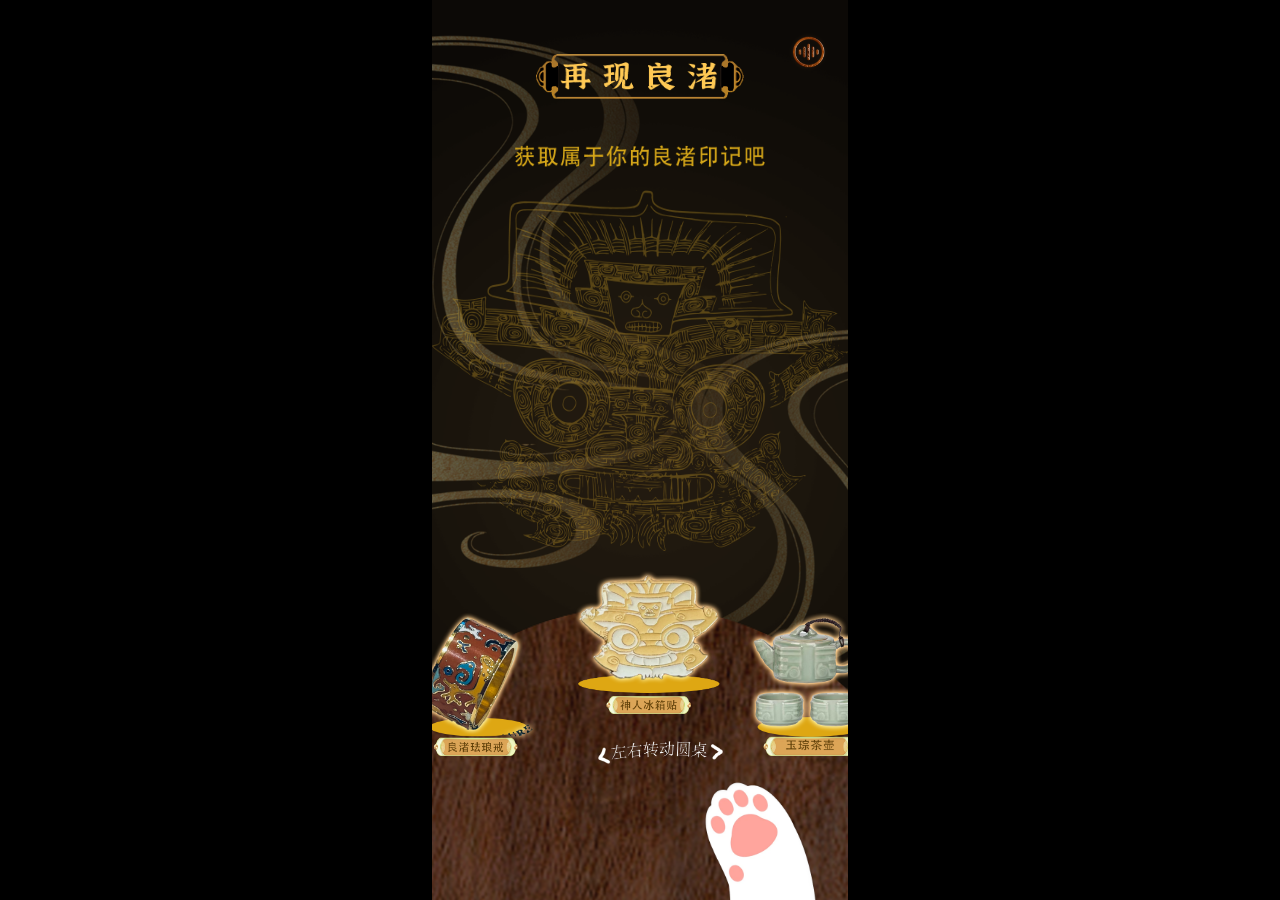
<file: index6.html>
<!DOCTYPE html>
<html lang="en">

<head>
	<meta charset="UTF-8">
	<meta name="viewport" content="width=device-width, initial-scale=1.0, user-scalable=no">
	<title>良渚文化</title>
	<link rel="stylesheet" href="css/index6.css">
	<script type="text/javascript" src="js/jquery.min.js"></script>
	<script type="text/javascript">
		//jquery实现三件商品介绍的打开和关闭 ，通过改变三张介绍图的css属性实现 
		$(function () {
			$(".goods1 img").on("click touchstart", function () { $(".file1").css("display", "block"); });
			$(".close img").on("click touchstart", function () { $(".file1").css("display", "none"); });
			$(".goods2 img").on("click touchstart", function () { $(".file2").css("display", "block"); });
			$(".close img").on("click touchstart", function () { $(".file2").css("display", "none"); });
			$(".goods3 img").on("click touchstart", function () { $(".file3").css("display", "block"); });
			$(".close img").on("click touchstart", function () { $(".file3").css("display", "none"); });
		});
	</script>
	<script src="js/script.js"></script>
</head>

<body>
	<div class="banner">
		<div class="bg">
			<img src="res/desk_bg.png" alt="" class="background">
			<div class="hehua2"> <img src="res/hehua2.png" alt=""></div>
			<div class="hehua1"> <img src="res/hehua1.png" alt=""></div>
			<div class="music" onclick="ms()">
				<img src="res/music.png" alt="">
				<audio src="res/mp3.mp3" loop="loop" preload="auto" autoplay="auto" class="ad"></audio>
			</div>
			<div class="title"> <img src="res/title.png" alt=""></div>
			<div class="text1"> <img src="res/textTop.png" alt=""></div>
			<div class="god"> <img src="res/god.png" alt=""></div>

			<div class="circledesk"> <img src="res/desk.png" alt="">
				<div class="goods1"> <img src="res/goods1.png" alt=""></div>
				<div class="goods2"> <img src="res/goods2.png" alt=""></div>
				<div class="goods3"> <img src="res/goods3.png" alt=""></div>
			</div>
			<div class="text2"> <img src="res/textBottom.png" alt=""></div>
			<div class="paw"> <img src="res/paw.png" alt=""></div>
			<div class="file1"> <img src="res/file1.png" alt="">
				<div class="buy"> <img src="res/buy.png" alt=""></div>
				<div class="close"> <img src="res/close.png" alt=""></div>
			</div>
			<div class="file2"> <img src="res/file2.png" alt="">
				<div class="buy"> <img src="res/buy.png" alt=""></div>
				<div class="close"> <img src="res/close.png" alt=""></div>
			</div>
			<div class="file3"> <img src="res/file3.png" alt="">
				<div class="buy"> <img src="res/buy.png" alt=""></div>
				<div class="close"> <img src="res/close.png" alt=""></div>
			</div>
		</div>
	</div>
	<script>
		let mp3 = document.querySelector(".ad")
		function ms() {
			if (mp3.paused) {
				mp3.play()
			} else {
				mp3.pause()
			}
		}
	</script>
</body>

</html>
</file>
<file: css/index.css>
* {
  margin: 0;
  padding: 0;
  -webkit-tap-highlight-color: rgba(0, 0, 0, 0);
}

html,
body {
  box-sizing: border-box;
  width: 100%;
  height: 100%;
}

ul {
  list-style: none;
}

.contanior {
  position: relative;
  width: 100%;
  height: 100vh;
  margin: 0 auto;
  overflow: hidden;
  background-color: #000;
}

.bg {
  position: relative;
  margin: auto;
  width: fit-content;
  overflow: hidden;
}

.background {
  max-width: 100%;
  max-height: 100%;
  height: 100vh;
}

.music {
  position: absolute;
  top: 3.53%;
  left: 85.71%;
  width: 9.69%;
  height: 4.47%;
}

.music img {
  width: 100%;
  height: 100%;
}

.work {
  position: absolute;
  top: 45%;
  left: 50%;
  transform: translate(-50%, -50%);
  width: 50%;
  height: 50%;
}

.work ul li {
  position: absolute;
  opacity: 0;
  top: 50%;
  left: 50%;
  transform: translate(-50%, -50%);

}

.work ul li:first-child {
  opacity: 1;
}

.work ul li img {
  width: 100%;
  height: 100%;
}

.diamond {
  position: absolute;
  top: 58%;
  left: 50%;
  transform: translate(-50%, -50%);
  width: 100%;
  height: 10%;
}

.diamond ul {
  display: flex;
  justify-content: space-around;
}

.diamond ul li {
  width: 4%;
  height: 4%;
  transition: all 2s;
}

.diamond ul li img {
  width: 100%;
  height: 100%;
}

.load {
  position: absolute;
  top: 60%;
  left: 52%;
  width: 15%;
  height: 4%;
  transform: translate(-50%, -50%);
  font-size: 130%;
  color: #e6821e;
}
</file>
<file: css/index2.css>
* {
  margin: 0;
  padding: 0;
  -webkit-tap-highlight-color: rgba(0, 0, 0, 0);
}

html,
body {
  box-sizing: border-box;
  width: 100%;
  height: 100%;

}

.banner {
  position: relative;
  width: 100%;
  height: 100vh;
  margin: 0 auto;
  overflow: hidden;
  background-color: #000;
}

.bg {
  position: relative;
  margin: auto;
  width: fit-content;
  overflow: hidden;
}




.background {
  max-width: 100%;
  max-height: 100%;
  height: 100vh;
}

.overlay {
  position: absolute;
  top: 0;
  left: 0;
  width: 100%;
  height: 100%;
  opacity: 0;
  z-index: -999;
  /* 确保覆盖层在上方 */
}

.overlay img {
  width: 100%;
  height: 100%;
}

.music {
  position: absolute;
  top: 3.53%;
  left: 85.71%;
  width: 9.69%;
  height: 4.47%;
}

.music img {
  width: 100%;
  height: 100%;
}

.title {
  position: absolute;
  top: 7.67%;
  left: 6.57%;
  width: 68.8%;
  height: 7.3%;
  opacity: 1;
  transition: all 2s;
}

.title img {
  width: 100%;
  height: 100%;
}

.word1 {
  position: absolute;
  top: 19.93%;
  left: 47.47%;
  width: 7.38%;
  height: 23.52%;
  opacity: 0;
  transition: all 3s;
}

.word1 img {
  width: 100%;
  height: 100%;
}

.word2 {
  position: absolute;
  top: 50.38%;
  left: 39.58%;
  width: 21.07%;
  height: 7.9%;
  opacity: 0;
  transition: all 3s;
}

.word2 img {
  width: 100%;
  height: 100%;
}

.yucongAll {
  position: absolute;
  top: 42.50%;
  left: 30.04%;
  width: 39.2%;
  height: 15.27%;
  cursor: pointer;
  transform-style: preserve-3d;
  transition: all 1s;
  z-index: 4;
}


.yucong {
  position: absolute;
  width: 100%;
  height: 100%;
  transition: all 1s;
}

.yucong img {
  position: absolute;
}

.img1 {
  opacity: 1;
  transition: all 1s;
  width: 87%;
  height: 79%;
  transform: translate(7%, 15%);
  animation: move2 2s;
  animation-iteration-count: infinite;
  animation-timing-function: linear;
  transition: all 2s;
}

.img2 {
  opacity: 0;
  transition: all 1s;
  width: 100%;
  height: 100%;
  animation: move3 2s;
  animation-iteration-count: infinite;
  animation-timing-function: linear;
  transition: all 2s;
}

.yucong2 {
  position: absolute;
  width: 64%;
  opacity: 0;
  transition: all 1s;
  transform: translate(31%, -28%) rotateX(-97deg);
}

.yucong2 img {
  width: 100%;
  height: 100%;
}

.hehua1 {
  position: absolute;
  top: 3.86%;
  left: 0;
  width: 72.89%;
  height: 58.92%;
  opacity: 0;
  transition: all 3s;
}

.hehua1 img {
  width: 100%;
  height: 100%;
}

.hehua2 {
  position: absolute;
  top: 36.40%;
  right: 0;
  width: 61.69%;
  height: 58.92%;
  opacity: 0;
  transition: all 3s;
}

.hehua2 img {
  width: 100%;
  height: 100%;
}

.lang {
  position: absolute;
  bottom: 0;
  right: 0;
  width: 100%;
  height: 45.36%;
  opacity: 0;
  transition: all 3s;
}

.lang img {
  width: 100%;
  height: 100%;
}

.word {
  position: absolute;
  top: 65.76%;
  left: 31.55%;
  width: 35.82%;
  height: 2.87%;
  animation: move 2s;
  animation-iteration-count: infinite;
  animation-timing-function: linear;
  transition: all 2s;
}

.word img {
  width: 100%;
  height: 100%;
}

@keyframes move {
  0% {
    transform: scale(1);
  }

  50% {
    transform: scale(1.2);
  }

  100% {
    transform: scale(1);
  }
}

@keyframes move2 {
  0% {
    opacity: 1;
  }

  50% {
    opacity: 0;
  }

  100% {
    opacity: 1;
  }
}

@keyframes move3 {
  0% {
    opacity: 0;
  }

  50% {
    opacity: 1;
  }

  100% {
    opacity: 0;
  }
}

.circle-container {
  position: absolute;
  top: 83%;
  left: -8%;
  width: 117%;
  height: 15.27%;
  cursor: pointer;
  background-color: transparent;
  z-index: 4;
  opacity: 0;
  transition: all 3s;

}

.circle {
  width: 100%;
  /* 改为相对于圆形容器的100% /
height: 100%; / 改为相对于圆形容器的100% */
  position: relative;
  border-radius: 10px;
  background-color: #f2f2f2;
  overflow: hidden;
  transition: transform 0.5s ease;
  background-color: transparent;
}

.circle:hover {
  transform: rotate(360deg);
}


.shitou {
  position: absolute;
  top: 43%;
  left: 18%;
  width: 68%;
  height: 25%;
  cursor: pointer;
  opacity: 0;
  transition: all 3s;
}


.shitou img {
  opacity: 1;
  /* 初始状态为完全不透明 */
  transition: opacity 0.5s;
  /* 添加过渡效果，持续时间为0.5秒 */
  width: 100%;
  height: 100%;
}


#targetImg {
  position: absolute;
  top: 27%;
  left: 0;
  opacity: 1;
  /* 初始状态为完全不透明 */
  transition: opacity 0.5s;
  /* 添加过渡效果，持续时间为0.5秒 */
  width: 100%;
  height: 82%;
  z-index: 1;
}


.inserted-div {
  position: absolute;
  top: 80%;
  left: 1%;
  width: 98%;
  height: 15.27%;
  cursor: pointer;
}

.inserted-div img {
  width: 100%;
  height: auto;
}

.kuang {
  position: absolute;
  top: 9.5%;
  left: 12%;
  width: 74%;
  height: 5%;
  cursor: pointer;
  opacity: 0;
  transition: all 3s;
}

.kuang img {
  width: 100%;
  height: auto;
}

.wenzi {
  position: absolute;
  top: 11%;
  left: 21%;
  width: 55%;
  height: 5%;
  cursor: pointer;
  opacity: 0;
  transition: all 3s;
}


.wenzi img {
  width: 100%;
  height: auto;
}

.jieshao {
  position: absolute;
  top: 30%;
  left: 12%;
  width: 80%;
  height: 15%;
  cursor: pointer;
  opacity: 0;
  transition: all 3s;
}


.jieshao img {
  width: 100%;
  height: auto;
}





.zuandong {
  position: absolute;
  top: 45%;
  left: 90%;
  width: 6%;
  height: 10%;
  cursor: pointer;
  opacity: 0;
  transition: all 3s;
}


.zuandong img {
  width: 100%;
  height: auto;
}

@keyframes moveDown {
  0% {
    top: -45%;
  }

  100% {
    top: -35%;
  }

}

.moving-image {
  animation: moveDown 3s infinite;
  transition: all 3s opacity 3s ease;
}

@keyframes moveDown2 {
  0% {
    top: 35%;
  }

  50% {
    top: 50%;
  }

  100% {
    top: 65%;
  }
}

.moving-image2 {
  animation: moveDown2 3s infinite;
  transition: all 3s opacity 3s ease;
}




@keyframes moveDown3 {

  0% {
    transform: translateX(10%);
  }

  50% {
    transform: translateX(15%);
  }

  100% {
    transform: translateX(40%);
  }
}



.moving-image3 {
  animation: moveDown3 3s infinite;
  transition: all 3s opacity 3s ease;
}



@keyframes moveDown4 {
  0% {
    transform: translate(0, 0);
    /* 起始位置 */
  }

  50% {
    transform: translate(45px, 30px);
    /* 中间位置，根据需要调整位置 */
  }

  100% {
    transform: translate(0, 0);
    /* 返回起始位置 */
  }
}

.moving-image4 {
  animation: moveDown4 3s infinite;
  transition: all 3s opacity 3s ease;
}


.show {
  opacity: 1 !important;
}

.overlapping-div {
  position: absolute;
  top: 0;
  left: 0;
  width: 0;
  height: 0;
  background-color: rgba(0, 0, 0, 0.5);
  /* 设置遮罩层的背景颜色和透明度 */
  z-index: 2;
  transition: all 2s ease;
}

.jiantou {
  position: absolute;
  top: 76%;
  left: 11%;
  width: 20%;
  height: 10%;
  opacity: 0;
  transition: all 7s;
}

.jiantou img {
  width: 100%;
  height: auto;
}
</file>
<file: css/index3.css>
* {
  margin: 0;
  padding: 0;
  -webkit-tap-highlight-color: rgba(0, 0, 0, 0);
}

html,
body {
  box-sizing: border-box;
  width: 100%;
  height: 100%;

}

.banner {
  position: relative;
  width: 100%;
  height: 100vh;
  margin: 0 auto;
  overflow: hidden;
  background-color: #000;
}

.bg {
  position: relative;
  margin: auto;
  width: fit-content;
  overflow: hidden;
}


.background {
  max-width: 100%;
  max-height: 100%;
  height: 100vh;
}

.music {
  position: absolute;
  top: 3.53%;
  left: 85.71%;
  width: 9.69%;
  height: 4.47%;
}

.music img {
  width: 100%;
  height: 100%;
}

.hehua1 {
  position: absolute;
  top: 3.86%;
  left: 0;
  width: 72.89%;
  height: 58.92%;
  opacity: 1;
  transition: all 3s;
}

.hehua1 img {
  width: 100%;
  height: 100%;
}

.hehua2 {
  position: absolute;
  top: 36.40%;
  right: 0;
  width: 61.69%;
  height: 58.92%;
  opacity: 1;
  transition: all 3s;
}

.hehua2 img {
  width: 100%;
  height: 100%;
}

.title {
  position: absolute;
  left: 20.36%;
  top: 3.9%;
  width: 59.29%;
  height: 6.61%;
}

.title img {
  width: 100%;
  height: 100%;
}

.man {
  position: absolute;
  top: 15.76%;
  left: 25.24%;
  width: 47.91%;
  height: 70.4%;
}

.man img {
  width: 100%;
  height: 100%;
}

.words {
  position: absolute;
  top: 11.76%;
  left: 25.24%;
  width: 47.91%;
  height: 4.4%;
  text-align: center;
  color: #d2983c;
  font-size: 136%;
}

.tool1 {
  position: absolute;
  top: 76.72%;
  left: 75.82%;
  width: 18.49%;
  height: 13.71%;
}

.tool1 img {
  width: 100%;
  height: 100%;
}

.tool2 {
  position: absolute;
  top: 23.36%;
  left: 0%;
  width: 27.75%;
  height: 31.57%;
}

.tool2 img {
  width: 100%;
  height: 100%;
}

.tool3 {
  position: absolute;
  top: 15.27%;
  left: 9.47%;
  width: 17.55%;
  height: 6.241%;
}

.tool3 img {
  width: 100%;
  height: 100%;
}

.tool4 {
  position: absolute;
  top: 62.4%;
  left: 68.65%;
  width: 18.94%;
  height: 7.39%;
}

.tool4 img {
  width: 100%;
  height: 100%;
}

.tool5 {
  position: absolute;
  top: 74.67%;
  left: 3.43%;
  width: 17.31%;
  height: 4.31%;
}

.tool5 img {
  width: 100%;
  height: 100%;
}

.tool6 {
  position: absolute;
  top: 86.62%;
  left: 3.35%;
  width: 18.45%;
  height: 3.82%;
}

.tool6 img {
  width: 100%;
  height: 100%;
}

.tool7 {
  position: absolute;
  top: 60.22%;
  left: 3.35%;
  width: 20.65%;
  height: 11.74%;
}

.tool7 img {
  width: 100%;
  height: 100%;
}

.tool8 {
  position: absolute;
  top: 15.54%;
  left: 74.93%;
  width: 21.16%;
  height: 9.24%;
}

.tool8 img {
  width: 100%;
  height: 100%;
}

.tool9 {
  position: absolute;
  top: 36.7%;
  left: 75.29%;
  width: 18.67%;
  height: 21.1%;
}

.tool9 img {
  width: 100%;
  height: 100%;
}

.to1 {
  position: absolute;
  top: 15.7%;
  left: 30.29%;
  width: 9.67%;
  height: 21.1%;
  opacity: 0;
}

.to1 img {
  width: 100%;
  height: 100%;
}

.to2 {
  position: absolute;
  top: 35.7%;
  left: 27.29%;
  width: 8%;
  height: 3.5%;
  opacity: 0;
}

.to2 img {
  width: 100%;
  height: 100%;
}

.to3 {
  position: absolute;
  top: 30%;
  left: 43.29%;
  width: 26%;
  height: 21.5%;
  opacity: 0;
}

.to3 img {
  width: 100%;
  height: 100%;
}

.to4 {
  position: absolute;
  top: 33.5%;
  left: 40.29%;
  width: 14%;
  height: 8.5%;
  opacity: 0;
}

.to4 img {
  width: 100%;
  height: 100%;
}

.to5 {
  position: absolute;
  top: 24%;
  left: 45.29%;
  width: 11.5%;
  height: 3.5%;
  opacity: 0;
}

.to5 img {
  width: 100%;
  height: 100%;
}

.to6 {
  position: absolute;
  top: 44.6%;
  left: 57.29%;
  width: 8%;
  height: 4.5%;
  opacity: 0;
}

.to6 img {
  width: 100%;
  height: 100%;
}

.active {
  position: absolute;
  top: 10.30%;
  left: 2.98%;
  width: 94.04%;
  height: 79.39%;
}

.active img {
  width: 100%;
  height: 100%;
}

.active1 {
  position: absolute;
  top: 10.30%;
  left: 2.98%;
  width: 94.04%;
  height: 79.39%;
}

.active1 img {
  width: 100%;
  height: 100%;
}

.active2 {
  position: absolute;
  top: 10.30%;
  left: 2.98%;
  width: 94.04%;
  height: 79.39%;
}

.active2 img {
  width: 100%;
  height: 100%;
}

.next {
  position: absolute;
  top: 86.3%;
  left: 70.98%;
  width: 19.04%;
  height: 5.39%;
  line-height: 293.39%;
  text-align: center;
  color: white;
  opacity: 0;
  border-radius: 10%;
  background-color: #d2983c;
  z-index: -1;
}
</file>
<file: css/index5.css>
* {
  margin: 0;
  padding: 0;
  -webkit-tap-highlight-color: rgba(0, 0, 0, 0);
}

html,
body {
  box-sizing: border-box;
  width: 100%;
  height: 100%;

}

.banner {
  position: relative;
  width: 100%;
  height: 100vh;
  margin: 0 auto;
  overflow: hidden;
  background-color: #000;
}

.bg {
  position: relative;
  margin: auto;
  width: fit-content;
  overflow: hidden;
}


.background {
  max-width: 100%;
  max-height: 100%;
  height: 100vh;
}

.music {
  position: absolute;
  top: 3.53%;
  left: 85.71%;
  width: 9.69%;
  height: 4.47%;
}

.music img {
  width: 100%;
  height: 100%;
}

.hehua1 {
  position: absolute;
  top: 3.86%;
  left: 0;
  width: 72.89%;
  height: 58.92%;
  opacity: 1;
  transition: all 3s;
}

.hehua1 img {
  width: 100%;
  height: 100%;
}

.hehua2 {
  position: absolute;
  top: 36.40%;
  right: 0;
  width: 61.69%;
  height: 58.92%;
  opacity: 1;
  transition: all 3s;
}

.hehua2 img {
  width: 100%;
  height: 100%;
}

.title {
  position: absolute;
  left: 20.36%;
  top: 3.9%;
  width: 59.29%;
  height: 6.61%;
}

.title img {
  width: 100%;
  height: 100%;
}

.woman {
  position: absolute;
  top: 15.76%;
  left: 25.24%;
  width: 47.91%;
  height: 70.4%;
}

.woman img {
  width: 100%;
  height: 100%;
}

.tool1 {
  position: absolute;
  top: 13.67%;
  left: 10.13%;
  width: 19.47%;
  height: 18.31%;
}

.tool1 img {
  width: 100%;
  height: 100%;
}

.tool2 {
  position: absolute;
  top: 85.14%;
  left: 69.07%;
  width: 28.27%;
  height: 9.14%;
}

.tool2 img {
  width: 100%;
  height: 100%;
}

.tool3 {
  position: absolute;
  top: 30.21%;
  left: 71.38%;
  width: 25.16%;
  height: 15.35%;
}

.tool3 img {
  width: 100%;
  height: 100%;
}

.tool4 {
  position: absolute;
  top: 74.01%;
  left: 4%;
  width: 21.78%;
  height: 7.68%;
}

.tool4 img {
  width: 100%;
  height: 100%;
}

.tool5 {
  position: absolute;
  top: 50%;
  left: 75.64%;
  width: 17.42%;
  height: 24.01%;
}

.tool5 img {
  width: 100%;
  height: 100%;
}

.tool6 {
  position: absolute;
  top: 35.8%;
  left: 9.07%;
  width: 16.71%;
  height: 19.49%;
}

.tool6 img {
  width: 100%;
  height: 100%;
}

.tool7 {
  position: absolute;
  top: 59%;
  left: 3.73%;
  width: 24.98%;
  height: 11.62%;
}

.tool7 img {
  width: 100%;
  height: 100%;
}

.to1 {
  position: absolute;
  top: 49.7%;
  left: 28.29%;
  width: 38.67%;
  height: 2.1%;
  opacity: 0;
}

.to1 img {
  width: 100%;
  height: 100%;
}

.to2 {
  position: absolute;
  top: 50.2%;
  left: 40.29%;
  width: 5%;
  height: 8.5%;
  opacity: 0;
}

.to2 img {
  width: 100%;
  height: 100%;
}

.to3 {
  position: absolute;
  top: 40%;
  left: 30.29%;
  width: 36%;
  height: 4.5%;
  opacity: 0;
}

.to3 img {
  width: 100%;
  height: 100%;
}

.to4 {
  position: absolute;
  top: 31.5%;
  left: 39.29%;
  width: 17%;
  height: 1.5%;
  opacity: 0;
}

.to4 img {
  width: 100%;
  height: 100%;
}

.to5 {
  position: absolute;
  top: 33.5%;
  left: 38.29%;
  width: 14.5%;
  height: 2%;
  opacity: 0;
}

.to5 img {
  width: 100%;
  height: 100%;
}

.to6 {
  position: absolute;
  top: 36%;
  left: 38.29%;
  width: 10%;
  height: 10%;
  opacity: 0;
}

.to6 img {
  width: 100%;
  height: 100%;
}

.to7 {
  position: absolute;
  top: 46.6%;
  left: 37%;
  width: 14%;
  height: 3%;
  opacity: 0;
}

.to7 img {
  width: 100%;
  height: 100%;
}

.active {
  position: absolute;
  top: 10.30%;
  left: 2.98%;
  width: 94.04%;
  height: 79.39%;
}

.active img {
  width: 100%;
  height: 100%;
}

.next {
  position: absolute;
  top: 0%;
  left: 100%;
  height: 100%;
  width: 300%;
}

.next img {
  width: 100%;
  height: 100%;
}

.next2 {
  position: absolute;
  top: 88%;
  left: 42%;
  height: 5%;
  width: 16%;
  color: white;
  text-align: center;
  opacity: 0;
}

.next2 img {
  width: 100%;
  height: 100%;
}

@keyframes move {
  0% {
    left: 100%;
  }

  100% {
    left: -200%;
  }
}
</file>
<file: css/index6.css>
* {
  margin: 0;
  padding: 0;
  -webkit-tap-highlight-color: rgba(0, 0, 0, 0);
}

html,
body {
  box-sizing: border-box;
  width: 100%;
  height: 100%;
}

.banner {
  position: relative;
  width: 100%;
  height: 100vh;
  margin: 0 auto;
  overflow: hidden;
  background-color: #000;
}

.bg {
  position: relative;
  margin: auto;
  width: fit-content;
  overflow: hidden;

}

.background {
  max-width: 100%;
  max-height: 100%;
  height: 100vh;
}

.music {
  position: absolute;
  top: 3.53%;
  left: 85.71%;
  width: 9.69%;
  height: 4.47%;
}

.music img {
  width: 100%;
  height: 100%;
}

.title {
  position: absolute;
  top: 6%;
  left: 25%;
  width: 50%;
  height: 5%;
}

.title img {
  width: 100%;
  height: 100%;
}

.text1 {
  position: absolute;
  top: 16%;
  left: 20%;
  width: 60%;
  height: 2.5%;
}

.text1 img {
  width: 100%;
  height: 100%;
}

.text2 {
  position: absolute;
  top: 82%;
  left: 40%;
  width: 30%;
  height: 2.5%;
}

.text2 img {
  width: 100%;
  height: 100%;
}

.hehua1 {
  position: absolute;
  top: 3.86%;
  left: 0;
  width: 72.89%;
  height: 58.92%;
  opacity: 1;
}

.hehua1 img {
  width: 100%;
  height: 100%;
}

.hehua2 {
  position: absolute;
  top: 36.40%;
  right: 0;
  width: 61.69%;
  height: 58.92%;
  opacity: 1;
}

.hehua2 img {
  width: 100%;
  height: 100%;
}

.god {
  position: absolute;
  top: 21%;
  left: 0%;
  width: 100%;
  height: 40%;
}

.god img {
  width: 100%;
  height: 100%;
  opacity: 0.3;
}

.goods1 {
  position: absolute;
  top: 1%;
  right: 67%;
  width: 20%;
  height: 24%;
}

.goods1 img {
  width: 100%;
  height: 100%;
}

.goods2 {
  position: absolute;
  top: -6%;
  right: 36%;
  width: 25%;
  height: 24%;
}

.goods2 img {
  width: 100%;
  height: 100%;
}

.goods3 {
  position: absolute;
  top: 1%;
  left: 68%;
  width: 20%;
  height: 24%;
}

.goods3 img {
  width: 100%;
  height: 100%;
}

.paw {
  position: absolute;
  bottom: 0%;
  right: 8%;
  width: 26.5%;
  height: 13.6%;
  display: flex;
}

.file1 {
  position: absolute;
  top: 0%;
  left: 0%;
  width: 100%;
  height: 100%;
  display: none;
}

.file1 img {
  width: 100%;
  height: 100%;
}

.file2 {
  position: absolute;
  top: 0%;
  left: 0%;
  width: 100%;
  height: 100%;
  display: none;
}

.file2 img {
  width: 100%;
  height: 100%;
}

.file3 {
  position: absolute;
  top: 0%;
  left: 0%;
  width: 100%;
  height: 100%;
  display: none;
}

.file3 img {
  width: 100%;
  height: 100%;
}

.buy {
  position: absolute;
  bottom: 12%;
  right: 8%;
  width: 30%;
  height: 6%;
  display: flex;
}

.close {
  position: absolute;
  top: 3.53%;
  left: 85.71%;
  width: 5%;
  height: 2.5%;
}

.close img {
  width: 100%;
  height: 100%;
  opacity: 0.8;
}

.circledesk {
  position: absolute;
  top: 67%;
  left: 50%;
  transform: translate(-50%, 0%);
  width: 600px;
  height: 600px;
}

.circledesk img {
  width: 100%;
  height: 100%;
}
</file>
